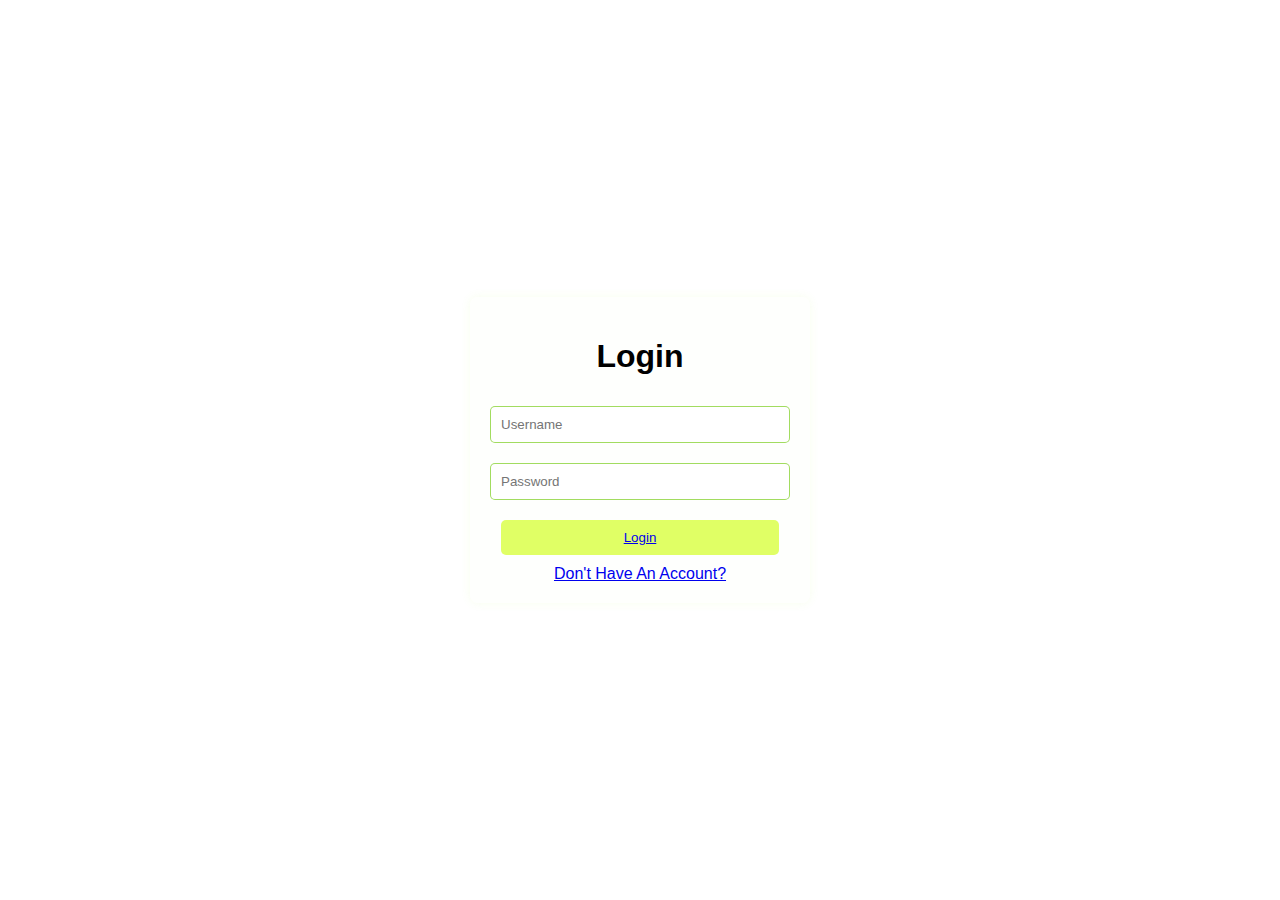
<file: client/index.html>
<!DOCTYPE html>
<html lang="en">
<head>
    <meta charset="UTF-8">
    <meta name="viewport" content="width=device-width, initial-scale=1.0">
    <title>educat login
    </title>
    <style>
        body {
            font-family: Arial, sans-serif;
            display: flex;
            justify-content: center;
            align-items: center;
            height: 100vh;
            margin: 0;
            background-image: url('https://wallpapercat.com/w/full/2/6/8/1198600-1920x1080-desktop-1080p-studio-ghibli-wallpaper.jpg'); /* Use your image URL */
            background-size: cover; /* Ensures the image covers the entire background */
            background-position: center; /* Centers the image */
            background-repeat: no-repeat; /* Prevents the image from repeating */
        }
        .container {
            background: rgba(254, 255, 253, 0.826); /* Semi-transparent background */
            padding: 20px;
            border-radius: 8px;
            box-shadow: 0 0 10px rgba(179, 249, 74, 0.1);
            width: 300px;
            text-align: center;
        }
        input, button {
            width: calc(100% - 22px);
            padding: 10px;
            margin: 10px 0;
            border: 1px solid #6fc908a4;
            border-radius: 5px;
        }
        button {
            background-color: #e0ff65;
            color: white;
            border: none;
            cursor: pointer;
        }
        button:hover {
            background-color: #de7f7f;
        }
    </style>
</head>
<body>
    <div class="container">
        <h1>Login</h1>
        <input type="text" placeholder="Username" id="username">
        <input type="password" placeholder="Password" id="password">
        <button onclick="login()"><a href="http://127.0.0.1:5500/client/subjects.html">
        Login</a></button>
        <a href="http://127.0.0.1:5500/client/signup.html" >Don't Have An Account?</a>
    </div>

    <script>
        function login() {
            var username = document.getElementById('username').value;
            var password = document.getElementById('password').value;
            alert('Username: ' + username + '\nPassword: ' + password); 
        }
    
    </script>
</body>
</html>
</file>
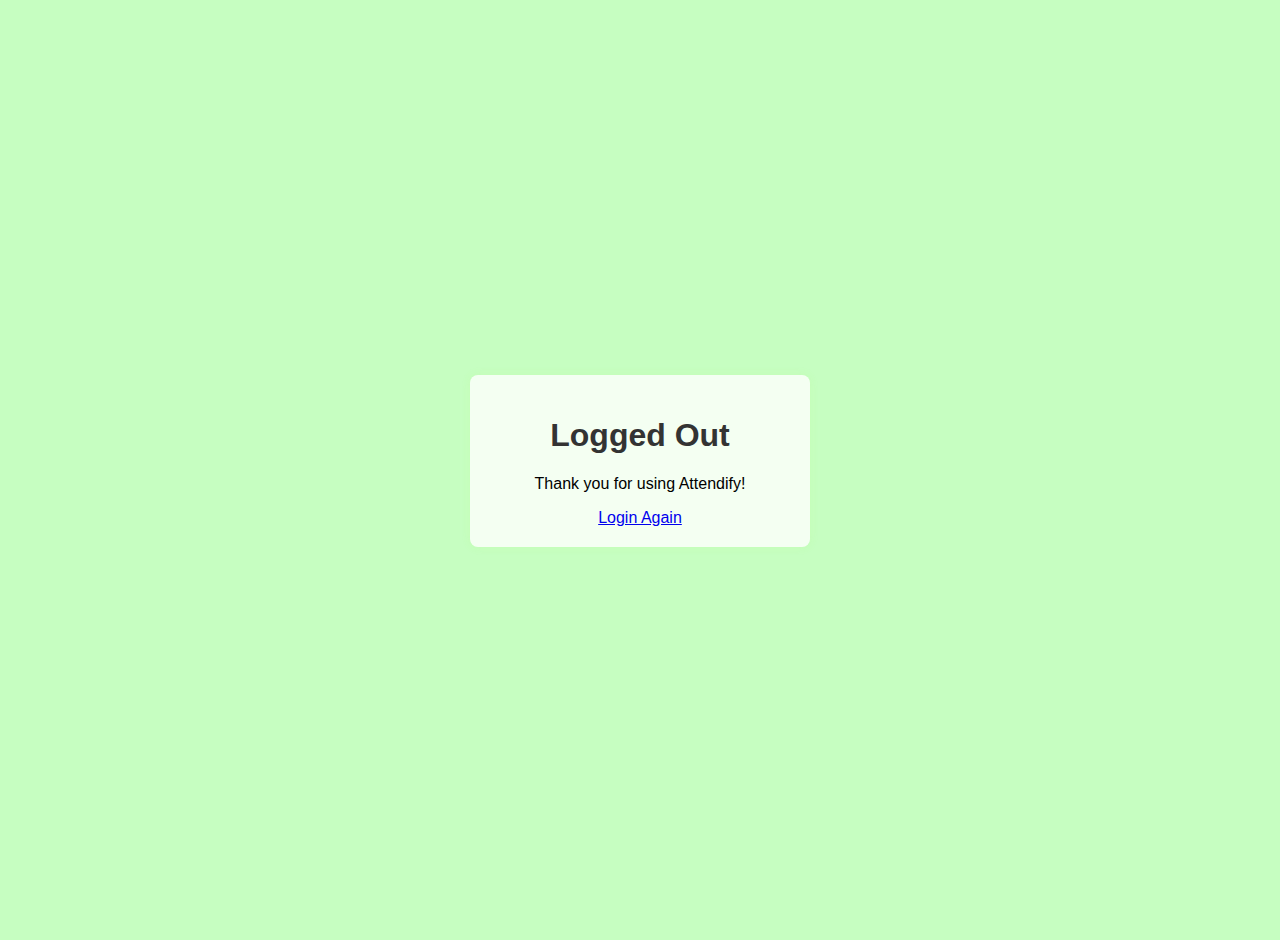
<file: client/logout.html>
<!DOCTYPE html>
<html lang="en">
    <head>
        <title> educat logged out </title>
        <style>
            body {
                font-family: Arial, sans-serif;
                display: flex;
                flex-direction: column;
                justify-content: center;
                align-items: center;
                height: 100vh;
                margin: 0;
                background-image: url('https://wallpapercat.com/w/full/2/6/8/1198600-1920x1080-desktop-1080p-studio-ghibli-wallpaper.jpg');
                background-size: cover; 
                background-position: center; 
                background-repeat: no-repeat; 
            }
            .container {
                background: rgba(254, 255, 253, 0.826); 
                padding: 20px;
                border-radius: 8px;
                box-shadow: 0 0 10px rgba(179, 249, 74, 0.1);
                width: 300px;
                text-align: center;
            }
            input, button {
                width: calc(100% - 22px);
                padding: 10px;
                margin: 10px 0;
                border: 1px solid #6fc908a4;
                border-radius: 5px;
            }
            button {
                background-color: #e0ff6574;
                color: rgb(10, 10, 10);
                border: none;
                cursor: pointer;
            }
            button:hover {
                background-color: #d5f15a;
            }
            h1 {
                text-align: center;
            }
            a {
                display: block;
                margin-top: 10px;
                text-align: center;
            }
        </style>
        <meta charset="UTF-8">
        <meta name="viewport" content="width=device-width,initial-scale=1.0">
        <title>Logout</title>
        <link rel="stylesheet" href="style.css">
    </head>
    <body>
        <div class="container">
            <h1>Logged Out</h1>
            <p>Thank you for using Attendify!</p>
            <a href="index.html">Login Again</a>
        </div>
    </body>
</html>
</file>
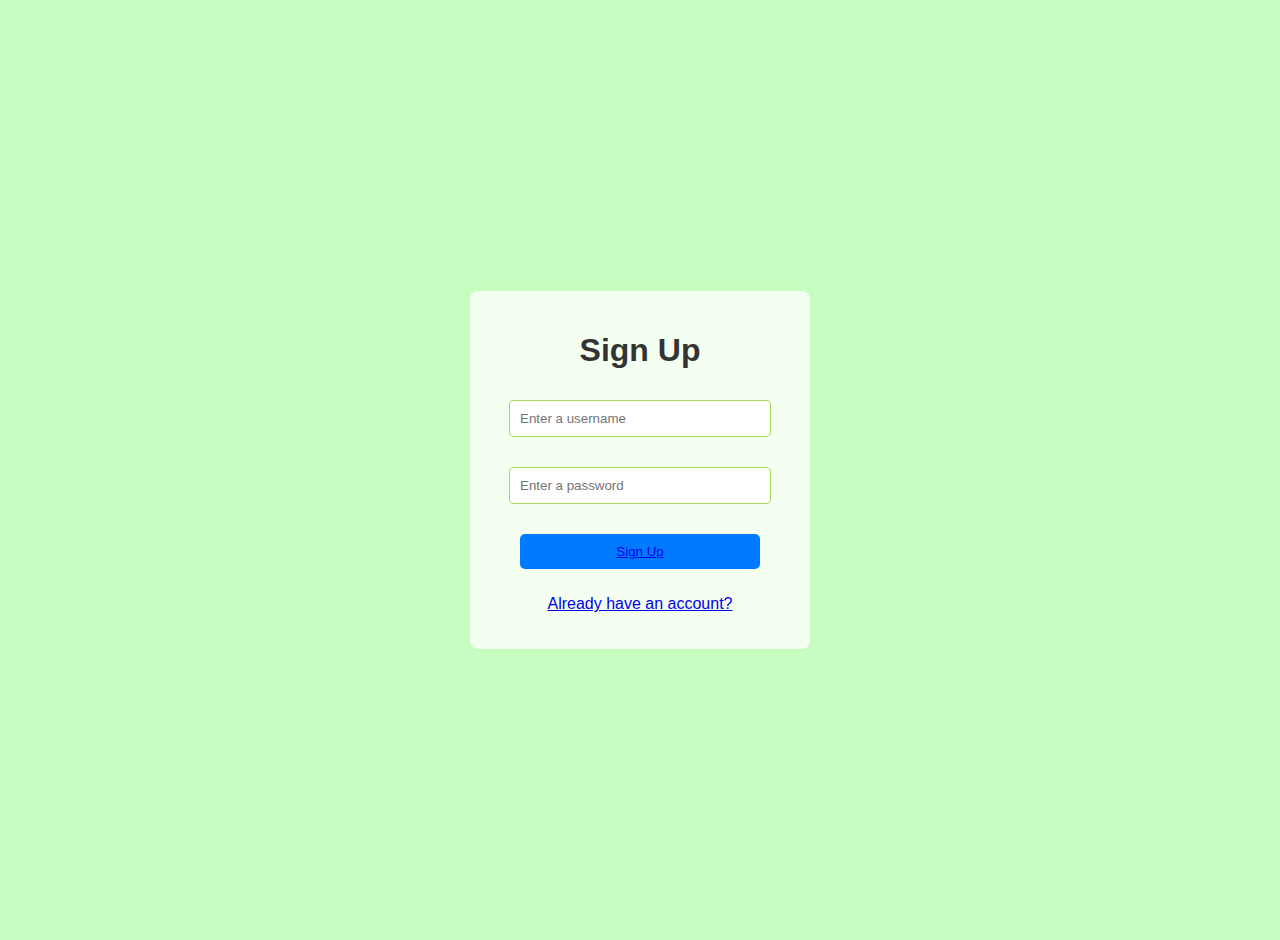
<file: client/signup.html>
<!DOCTYPE html>
<html lang="en">
<head>
    <title> EDUCAT signup </title>
    <style>
        body {
            font-family: Arial, sans-serif;
            display: flex;
            justify-content: center;
            align-items: center;
            height: 100vh;
            margin: 0;
            background-image: url('https://wallpapercat.com/w/full/2/6/8/1198600-1920x1080-desktop-1080p-studio-ghibli-wallpaper.jpg'); /* Use your image URL */
            background-size: cover; 
            background-position: center; 
            background-repeat: no-repeat; 
        }
        .container {
            background: rgba(254, 255, 253, 0.826); 
            padding: 20px;
            border-radius: 8px;
            box-shadow: 0 0 10px rgba(179, 249, 74, 0.1);
            width: 300px;
            text-align: center;
        }
        input, button {
            width: calc(100% - 22px);
            padding: 10px;
            margin: 10px 0;
            border: 1px solid #6fc908a4;
            border-radius: 5px;
        }
        button {
            background-color: #e0ff6574;
            color: rgb(10, 10, 10);
            border: none;
            cursor: pointer;
        }
        button:hover {
            background-color: #d5f15a;
        }
    </style>
    <meta charset="UTF-8">
    <meta name="viewport" content="width=device-width, initial-scale=1.0">
    <title>Sign Up</title>
    <link rel="stylesheet" href="style.css">
</head>
<body>
    <div class="container">
        <h1>Sign Up</h1>
        <form onsubmit="return handleSignUp()">
            <input type="text" id="signupUsername" placeholder="Enter a username" required>
            <input type="password" id="signupPassword" placeholder="Enter a password" required>
            <button type="submit"><a href="http://127.0.0.1:5500/client/subjects.html">Sign Up</a></button>
        </form>
        <p> <a href="http://127.0.0.1:5500/client/subjects.html">Already have an account?</a></p>
    </div>
    <script src="script.js"></script>
</body>
</html>
</file>
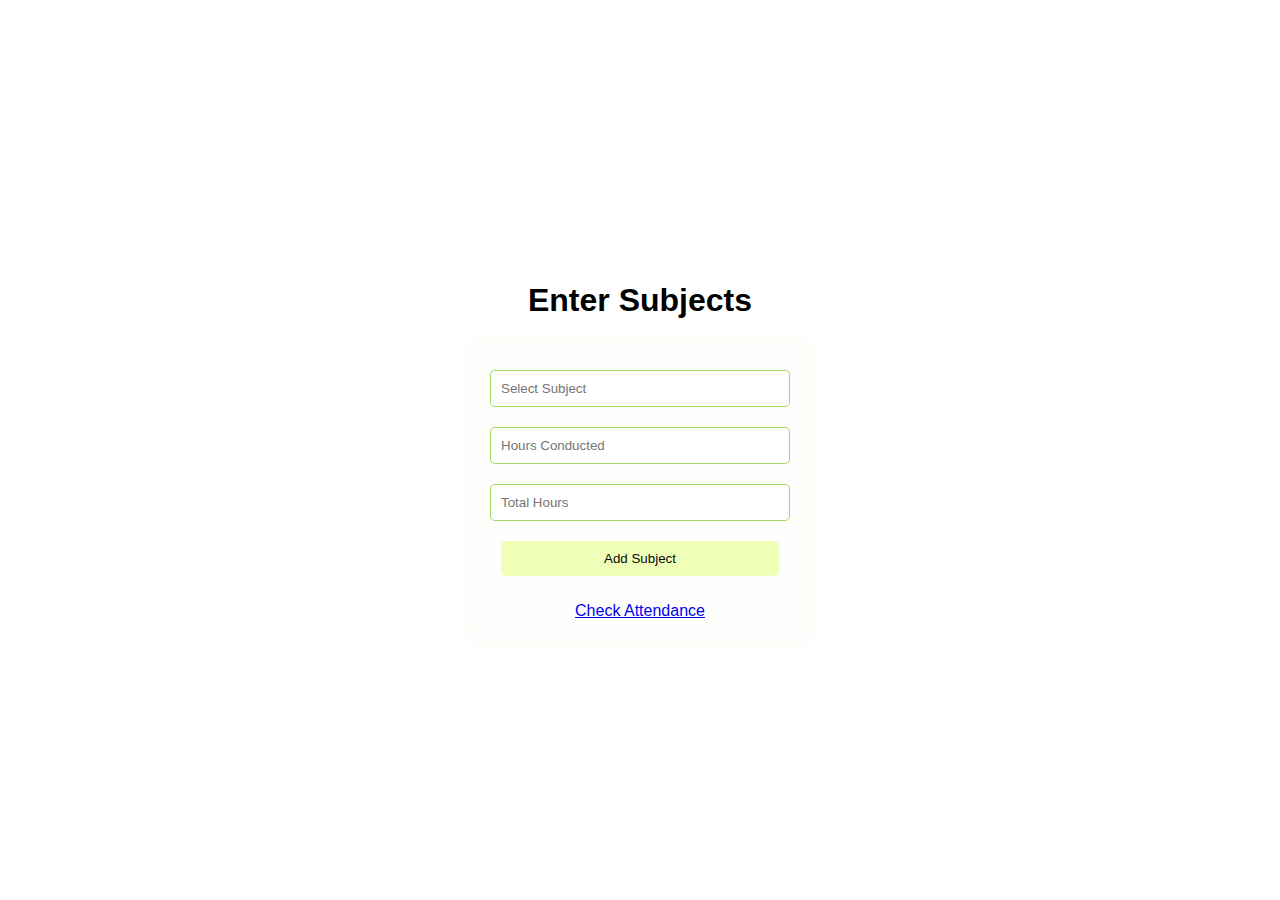
<file: client/subjects.html>
<!DOCTYPE html>
<html lang="en">
<head>
    <title> educat Subjects</title>
    <style>
        body {
            font-family: Arial, sans-serif;
            display: flex;
            flex-direction: column;
            justify-content: center;
            align-items: center;
            height: 100vh;
            margin: 0;
            background-image: url('https://wallpapercat.com/w/full/2/6/8/1198600-1920x1080-desktop-1080p-studio-ghibli-wallpaper.jpg');
            background-size: cover; 
            background-position: center; 
            background-repeat: no-repeat; 
        }
        .container {
            background: rgba(254, 255, 253, 0.826); 
            padding: 20px;
            border-radius: 8px;
            box-shadow: 0 0 10px rgba(179, 249, 74, 0.1);
            width: 300px;
            text-align: center;
        }
        input, button {
            width: calc(100% - 22px);
            padding: 10px;
            margin: 10px 0;
            border: 1px solid #6fc908a4;
            border-radius: 5px;
        }
        button {
            background-color: #e0ff6574;
            color: rgb(10, 10, 10);
            border: none;
            cursor: pointer;
        }
        button:hover {
            background-color: #d5f15a;
        }
        h1 {
            text-align: center;
        }
        a {
            display: block;
            margin-top: 10px;
            text-align: center;
        }
    </style>
</head>
<body onload="fetchAttendance()">
    <h1>Enter Subjects</h1>
    <div class="container">
        <form onsubmit="submitAttendance(); return false;">
            <input type="text" id="subject" placeholder="Select Subject">
            <input type="number" id="hoursConductedInput" placeholder="Hours Conducted">
            <input type="number" id="totalHoursInput" placeholder="Total Hours">
            <button type="submit">Add Subject</button>
        </form>
        
        <ul id="attendanceList"></ul>
        <a href="http://127.0.0.1:5500/client/cat.html">Check Attendance</a>
    </div>
    <script src="script.js" defer></script>
    
</html>
</file>
<file: client/style.css>
body {
    font-family: Arial, sans-serif;
    text-align: center;
    margin: 0;
    padding: 20px;
    background-color: #6ffd6265;
}

h1 {
    color: #333;
}

form {
    display: flex;
    flex-direction: column;
    align-items: center;
    gap: 10px;
}

input, button {
    padding: 10px;
    width: 80%;
    max-width: 300px;
}

button {
    background-color: #007BFF;
    color: white;
    border: none;
    cursor: pointer;
}

button:hover {
    background-color: #0056b3;
}

#cat {
    width: 100px;
    height: 100px;
    margin: 20px auto;
    background-color: orange;
    border-radius: 50%;
}

ul {
    list-style: none;
    padding: 0;
}
</file>
